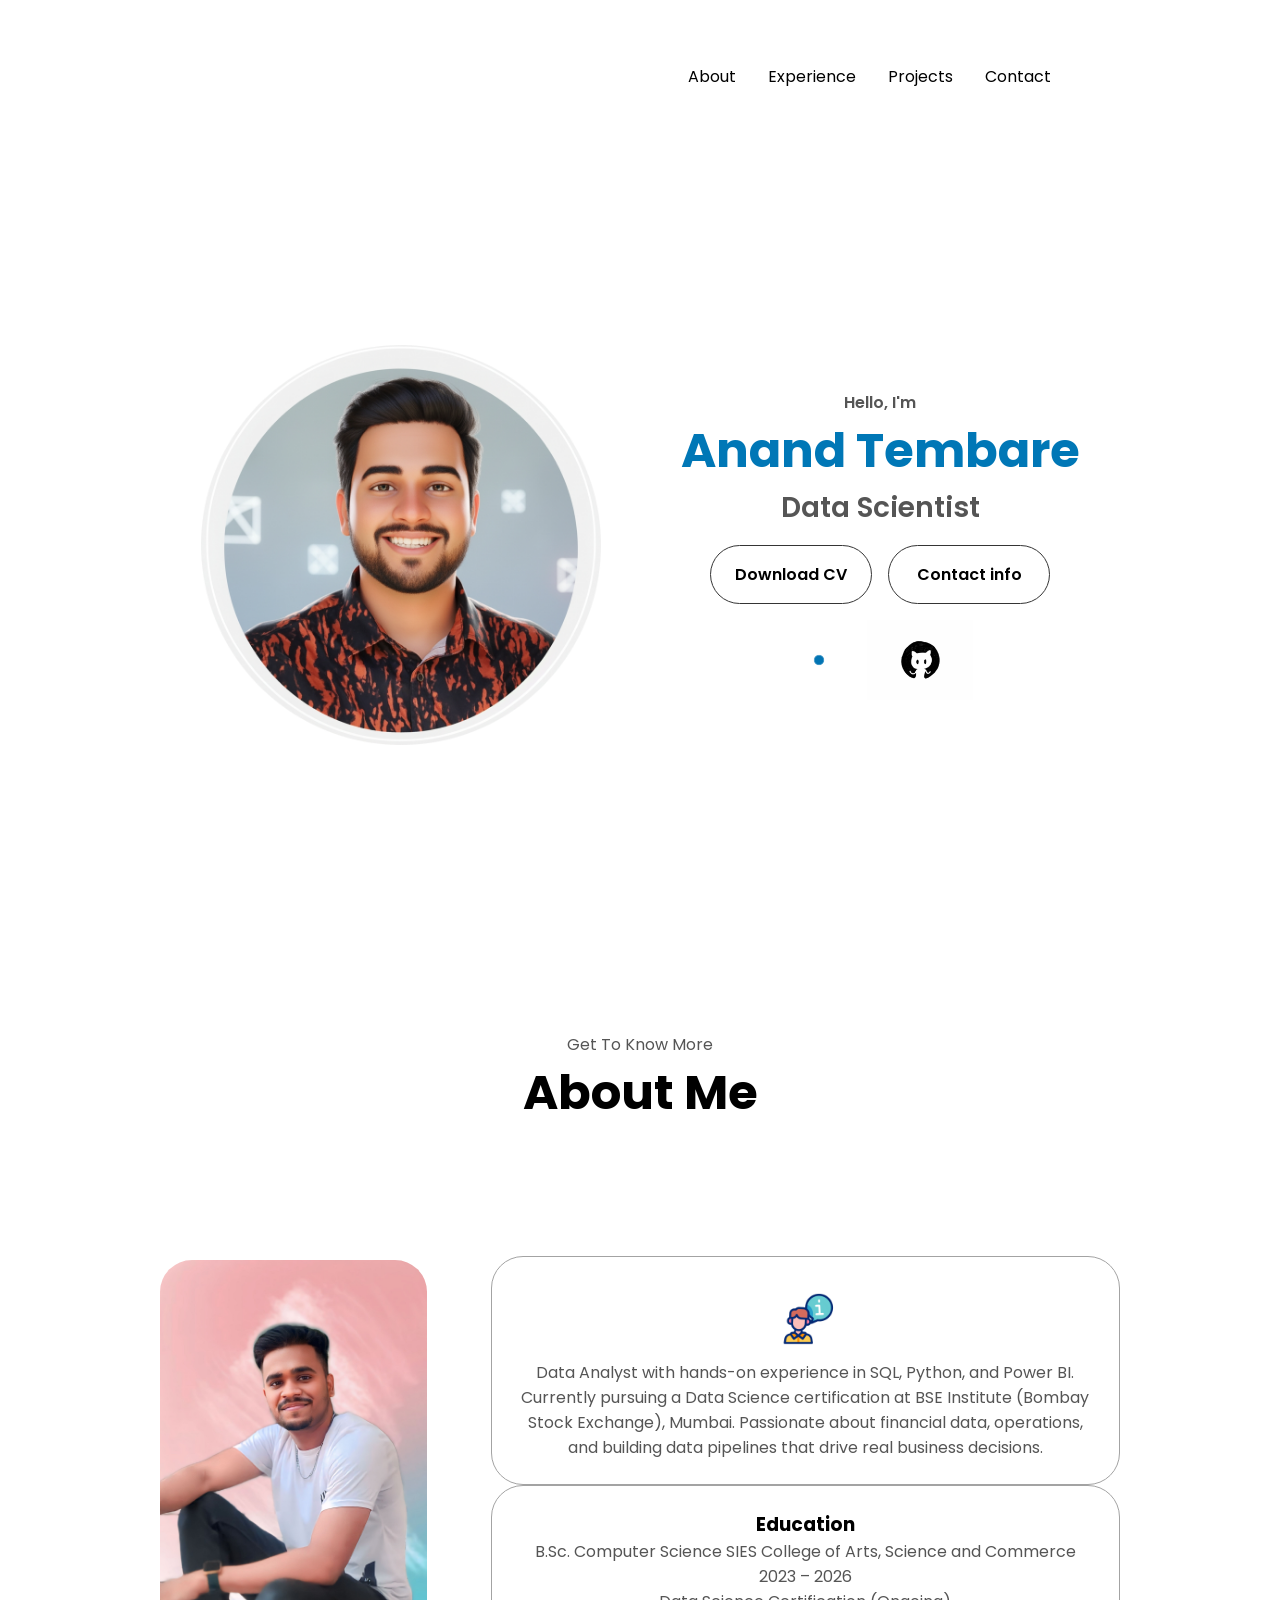
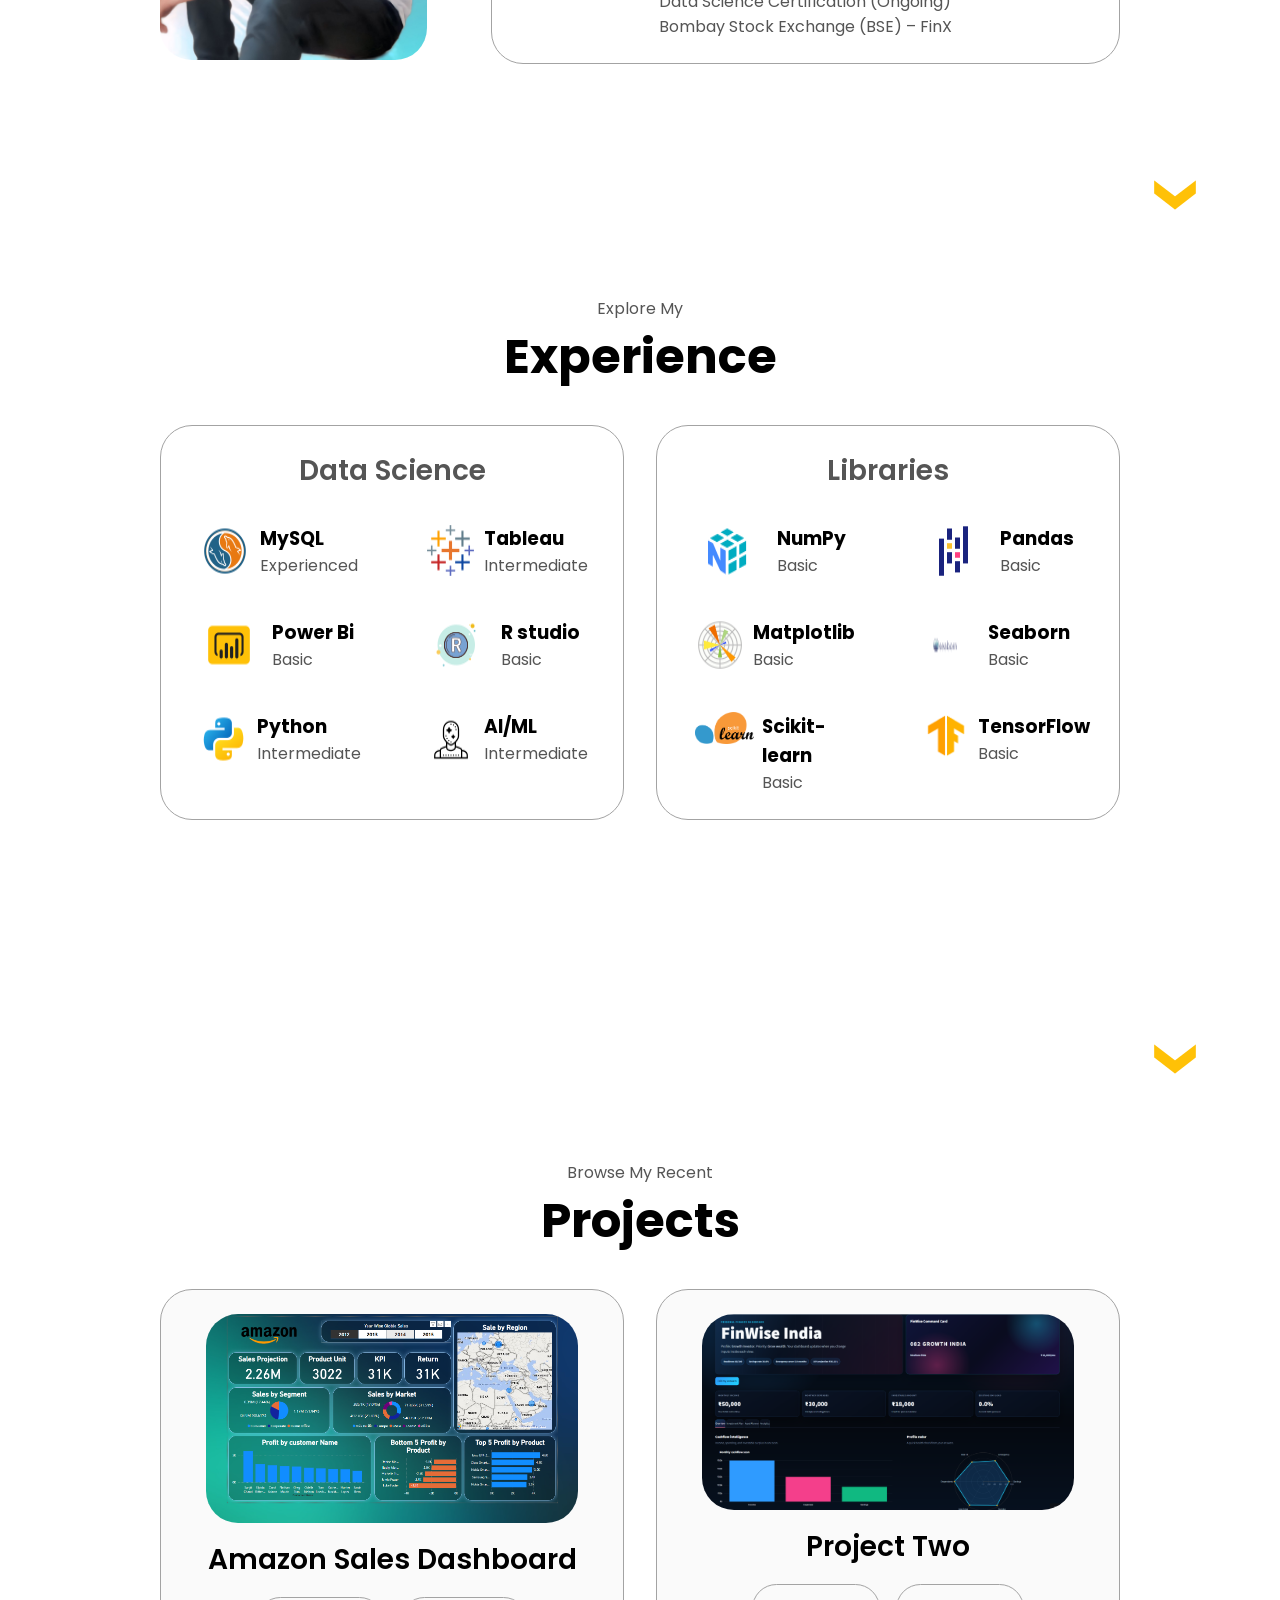
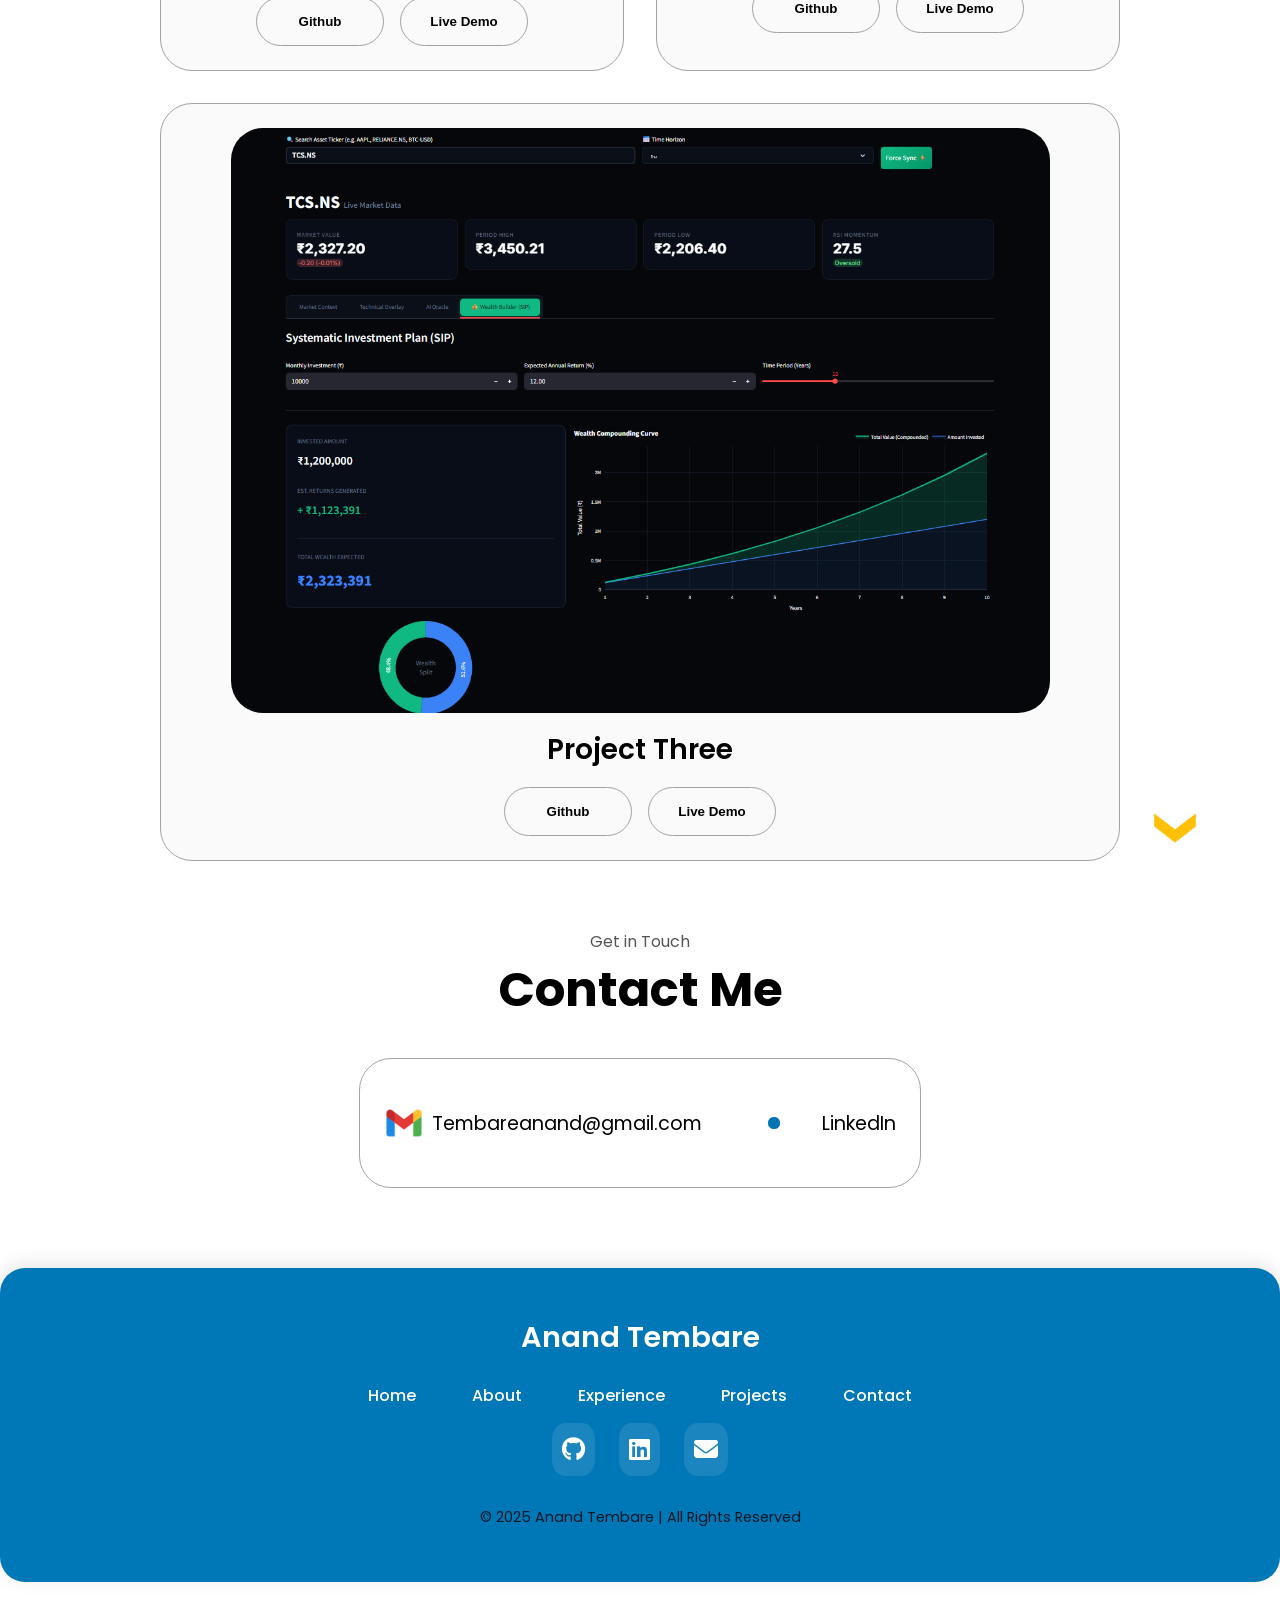
<file: index.html>
<!DOCTYPE html>
<html lang="en"
  <head>
    <link rel="stylesheet" href="https://cdnjs.cloudflare.com/ajax/libs/font-awesome/6.4.0/css/all.min.css">

  <meta charset="UTF-8"/>
  <meta http-equiv="x-UA-Compatible" content="IE=edge" />
  <meta name="viewport" content="width=device-width, initial-scale=1.0" />
  <title>My Portfolio</title>
  <link rel="stylesheet" href="style.css" />
  <link rel="stylesheet" href="mediaqueries.css" />
  </head>
  <body>
    <nav id="deskstop-nav">
      <div class="logo"></div>
      <div>
        <ul class="nav-links">
          <li><a href="#about">About</a></li>
          <li><a href="#experience">Experience</a></li>
          <li><a href="#projects">Projects</a></li>
          <li><a href="#contact">Contact</a></li>
        </ul>
      </div>
    </nav>
      <nav id="hamburger-nav">
        <div class="logo">Anand Tembare</div>
        <div class="hamburger-menu">
        <div class="hamburger-icon" onclick="toggleMenu()">
          <span></span>
          <span></span>
          <span></span>
        </div>
        <div class="menu-links">
          <li><a href="#about" onclick="toggleMenu()">About</a></li>
          <li><a href="#experience" onclick="toggleMenu()">Experience</a></li>
          <li><a href="#projects" onclick="toggleMenu()">Projects</a></li>
          <li><a href="#contact" onclick="toggleMenu()">Contact</a></li>
        </div>
      </div>
    </nav>
    <section id="profile">
        <div class="section__pic-container">
         <img src="./Photos/profile-img.png">
        </div>
       <div class="section__text">
        <p class="section__text__p1">Hello, I'm</p>
        <h1 class="title1">Anand Tembare</h1>
        <p class="section__text__p2">Data Scientist</p>
        <div class="btn-container">
         <a href="./Photos/AnandTembareResumese.pdf" download="AnandTembareResumese.pdf" class="btn btn-color-2">
  Download CV
</a>
          <buttom class="btn btn-color-2"onclick="location.href='./#contact'"
          #Contact'">
          Contact info
        </buttom>
        </div>
        <div id="socials-container">
          <img src="./Photos/linkdin.gif" alt="My linkedin profile"
          class="icon1" onclick="location.href='https://www.linkedin.com/in/anand-tembare-44b060309/'"
          />
          <img src="./Photos/github.gif" alt="My Github profile"
          class="icon2" onclick="location.href='https://github.com/AnandTembare'"
          />
        </div>
       </div>
    </section>
    <section id="about">
      <p class="section__text__p1">Get To Know More</p>
      <h1 class="title">About Me</h1>
      <div class="section-container">
        <div class="section__pic-container">
          <img src="./Photos/About-img.jpg" alt="peofile picture"
          class="about-pic"/>
        </div>
        <div class="about-details-container">
          <div class="about-container">
            <div class="details-container">
              <img src="./Photos/information.gif" alt="Education icon"
              class="icon1"/>
              <h3></h3>
              <p> Data Analyst with hands-on experience in SQL, Python, and Power BI. Currently pursuing a Data Science certification at BSE Institute (Bombay Stock Exchange), Mumbai. Passionate about financial data, operations, and building data pipelines that drive real business decisions.</p>
            </div>
            <div class="details-container">
              <!--<img src="" alt="Education icon"
              class="icon"/>-->
              <h3>Education</h3>
              <p>B.Sc. Computer Science

SIES College of Arts, Science and Commerce
2023 – 2026 <br>Data Science Certification (Ongoing)<br>  
Bombay Stock Exchange (BSE) – FinX  </p>
            </div>
          </div>
          <div class="text-container">
            <p></p>
               
          </div>
        </div>
      </div>
      <img
        src="./Photos/icons8-arrow-down-50.png"
        alt="Arrow icon"
        class="icon arrow"
        onclick="location.href='./#experience'"
      />
    </section>
    <section id="experience">
      <p class="section__text__p1">Explore My</p>
      <h1 class="title">Experience</h1>
      <div class="experience-details-container">
        <div class="about-containers">
          <div class="details-container">
            <h2 class="experience-sub-title"> Data Science</h2>
            <div class="article-container">
              <article>
                <img
                  src="./Photos/icons8-my-sql-50.png"
                  alt="Experience icon"
                  class="icon"
                />
                <div>
                  <h3>MySQL</h3>
                  <p>Experienced</p>
                </div>
              </article>
              <article>
                <img
                  src="./Photos/icons8-tableau-software-50.png"
                  alt="Experience icon"
                  class="icon"
                />
                <div>
                  <h3>Tableau</h3>
                  <p>Intermediate</p>
                </div>
              </article>
              <article>
                <img
                  src="./Photos/icons8-power-bi-50.png"
                  alt="Experience icon"
                  class="icon"
                />
                <div>
                  <h3>Power Bi</h3>
                  <p>Basic</p>
                </div>
              </article>
              <article>
                <img
                  src="./Photos/icons8-r-50.png"
                  alt="Experience icon"
                  class="icon"
                />
                <div>
                  <h3>R studio</h3>
                  <p>Basic</p>
                </div>
              </article>
              <article>
                <img
                  src="./Photos/icons8-python-50.png"
                  alt="Experience icon"
                  class="icon"
                />
                <div>
                  <h3>Python</h3>
                  <p> Intermediate</p>
                </div>
              </article>
              <article>
                <img
                  src="./Photos/icons8-robot-50.png"
                  alt="Experience icon"
                  class="icon"
                />
                <div>
                  <h3>AI/ML</h3>
                  <p>Intermediate</p>
                </div>
              </article>
            </div>
          </div>
          <div class="details-container">
            <h2 class="experience-sub-title">Libraries</h2>
            <div class="article-container">
              <article>
                <img
                  src="./Photos/numpy"
                  alt="Experience icon"
                  class="icon"
                />
                <div>
                  <h3>NumPy</h3>
                  <p>Basic</p>
                </div>
              </article>
              <article>
                <img
                  src="./Photos/pandas.png"
                  alt="Experience icon"
                  class="icon"
                />
                <div>
                  <h3>Pandas</h3>
                  <p>Basic</p>
                </div>
              </article>
              <article>
                <img
                  src="./Photos/icons8-matplotlib-50.png"
                  alt="Experience icon"
                  class="icon"
                />
                <div>
                  <h3>Matplotlib</h3>
                  <p>Basic</p>
                </div>
              </article>
              <article>
                <img
                  src="./Photos/sea.png"
                  alt="Experience icon"
                  class="icon"
                />
                <div>
                  <h3>Seaborn</h3>
                  <p>Basic</p>
                </div>
              </article>
              <article>
                <img
                  src="./Photos/image.png"
                  alt="Experience icon"
                  class="iconS"
                />
                <div>
                  <h3>Scikit-learn</h3>
                  <p>Basic</p>
                </div>
              </article>
              <article>
                <img
                  src="./Photos/icons8-tensorflow-50.png"
                  alt="Experience icon"
                  class="iconT"
                />
                <div>
                  <h3>TensorFlow</h3>
                  <p>Basic</p>
                </div>
              </article>
            </div>
          </div>
        </div>
      </div>
      <img
        src="./Photos/icons8-arrow-down-50.png"
        alt="Arrow icon"
        class="icon arrow"
        onclick="location.href='./#projects'"
      />
    </section>
    <section id="projects">
      <p class="section__text__p1">Browse My Recent</p>
      <h1 class="title">Projects</h1>
      <div class="experience-details-container">
        <div class="about-containers">
          <div class="details-container color-container">
            <div class="article-container">
              <img
                src="./Photos/Amazon Sales Dashboard.png"
                alt="Project 1"
                class="project-img"
              />
            </div>
            <h2 class="experience-sub-title project-title">Amazon Sales Dashboard</h2>
            <div class="btn-container">
              <button
                class="btn btn-color-2 project-btn"
                onclick="location.href='https://github.com/AnandTembare/powerbi-dashboards/tree/main/Amazon-Dashboard'"
              >
                Github
              </button>
              <button
                class="btn btn-color-2 project-btn"
                onclick="location.href='https://github.com/'"
              >
                Live Demo
              </button>
            </div>
          </div>
          <div class="details-container color-container">
            <div class="article-container">
              <img
                src="./Photos/Screenshot 2026-05-20 180256.png"
                alt="Project 2"
                class="project-img"
              />
            </div>
            <h2 class="experience-sub-title project-title">Project Two</h2>
            <div class="btn-container">
              <button
                class="btn btn-color-2 project-btn"
                onclick="location.href='https://github.com/AnandTembare/'"
              >
                Github
              </button>
              <button
                class="btn btn-color-2 project-btn"
                onclick="location.href='https://anand-finance-ai.streamlit.app/'"
              >
                Live Demo
              </button>
            </div>
          </div>
          <div class="details-container color-container">
            <div class="article-container">
              <img
                src="./Photos/Screenshot 2026-05-21 170110.png"
                alt="Project 3"
                class="project-img"
              />
            </div>
            <h2 class="experience-sub-title project-title">Project Three</h2>
            <div class="btn-container">
              <button
                class="btn btn-color-2 project-btn"
                onclick="location.href='https://stock-ai-anand.streamlit.app/'"
              >
                Github
              </button>
              <button
                class="btn btn-color-2 project-btn"
                onclick="location.href='https://stock-ai-anand.streamlit.app/'"
              >
                Live Demo
              </button>
            </div>
          </div>
        </div>
      </div>
      <img
        src="./Photos/icons8-arrow-down-50.png"
        alt="Arrow icon"
        class="icon arrow"
        onclick="location.href='./#contact'"
      />
    </section>
    <section id="contact">
      <p class="section__text__p1">Get in Touch</p>
      <h1 class="title">Contact Me</h1>
      <div class="contact-info-upper-container">
        <div class="contact-info-container">
          <img
            src="./Photos/icons8-gmail-50.png"
            alt="Email icon"
            class="icon contact-icon email-icon"
          />
          <p><a href="mailto:tembareanand@gmail.com">Tembareanand@gmail.com</a></p>
        </div>
        <div class="contact-info-container">
          <img
            src="./Photos/linkdin.gif"
            alt="LinkedIn icon"
            class="iconL"
          />
          <p><a href="https://www.linkedin.com/in/anand-tembare-44b060309/">LinkedIn</a></p>
        </div>
      </div>
    </section>
    <script src="script.js"></script>
  </body>
</html>
          </div>
        </div>
      </div>
    </section>
    <script src="script.js"></script>
    <footer>
  <div class="footer-container">
    <h3 class="footer-logo">Anand Tembare</h3>
    
    <ul class="footer-links">
      <li><a href="#profile">Home</a></li>
      <li><a href="#about">About</a></li>
      <li><a href="#experience">Experience</a></li>
      <li><a href="#projects">Projects</a></li>
      <li><a href="#contact">Contact</a></li>
    </ul>

    <div class="footer-socials">
      <a href="https://github.com/AnandTembare" target="_blank"><i class="fab fa-github"></i></a>
      <a href="https://www.linkedin.com/in/anand-tembare-44b060309/" target="_blank"><i class="fab fa-linkedin"></i></a>
      <a href="mailto:tembareanand@gmail.com"><i class="fas fa-envelope"></i></a>
    </div>
    
    <p class="footer-copy">© 2025 Anand Tembare | All Rights Reserved</p>
  </div>
</footer>


  </body>
 </html>
</file>
<file: style.css>
/* GENERAL */

@import url('https://fonts.googleapis.com/css2?family=Poppins:wght@300;400;500;600&display=swap');

* {
  margin: 0;
  padding: 0;
}

body {
    font-family: "Poppins", sans-serif;
}

html{
    scroll-behavior: smooth;
}

p {
    color: rgb(85, 85, 85);
}

/* TRANSITION */

a,
.btn{
    transition: all 300ms ease;
}

/* DESKTOP NAV */

nav,
.nav-links{
    display: flex;
}

nav{
    justify-content: space-around;
    align-items: center;
    height: 17vh;
}

.nav-links {
    gap: 2rem;
    list-style: none;
    font: size 1.5em;
}

a{
    color: black;
    text-decoration: none;
    text-decoration-color: white;
}

a:hover{
    color: #0077b6;
    text-decoration: underline;
    text-underline-offset: 1rem;
    text-decoration-color: rgb(181,181,181);

}

.logo{
    font-size: 2rem;
    
}

.logo:hover{
    cursor: default;
}
/* HAMBURGER MENU */

#hamburger-nav{
    display: none;
}

.hamburger-menu{
    position: relative;
    display: inline-block;
}

.hamburger-icon{
    display: flex;
    flex-direction: column;
    justify-content: space-between;
    height: 24px;
    width: 30px;
    cursor: pointer;
}

.hamburger-icon span{
    width: 100%;
    height: 2px;
    background-color: black;
    transition: all 0.3 ease-in-out;
}

.menu-links {
    position: absolute;
    top:100%;
    right: 0;
    background-color: white;
    width:fit-content;
    max-height: 0;
    overflow: hidden;
    transition: all 0.3 ease-in-out;;
}

.menu-links a {
    display: block;
    padding: 10px;
    text-align: center;
    font-size: 1.5rem;
    color: black;
    text-decoration: none;
    transition: all 0.3 ease-in-out;
}

.menu-links li {
    list-style:none;
}

.menu-links.open {
    max-height: 300px;
}

.hamburger-icon.open span:first-child{
    transform: rotate(45deg)mtranslate(10px,5px);
}

.hamburger-icon.open span:nth-child(2){
   opacity: 0;
}

.hamburger-icon.open span:first-child{
    transform: rotate(-45deg)mtranslate(10px,-5px);
}

.hamburger-icon span:first-child{
    transform: none;
}

.hamburger-icon span:first-child{
    opacity: 1;
}

.hamburger-icon span:first-child{
    transform: none;
}

/* SWCTIONS */

section{
    padding-top: 4vh;
    height: 96vh;
    margin: 0 10rem;
    box-sizing: border-box;
    min-height: fit-content;
}

.section-container{
    display: flex;
}

/* PROFILE SECTION */

#profile{
    display: flex;
    justify-content: center;
    gap: 5rem;
    height: 80vh;
}

.section__pic-container{
    display: flex;
    height: 400px;
    width: 400px;
    margin: auto 0;
}

.section__text{
    align-self: center;
    text-align: center;
}

.section__text p{
    font-weight: 600;
}

.section__text__p1{
    text-align: center;
}

.section__text__p2{
    font-size: 1.75rem;
    margin-bottom: 1rem;
}

.title{
    font-size: 3rem;
    text-align: center;
}

.title1{
    font-size: 3rem;
    text-align: center;
    color: #0077b6;
}


#socials-container{
    display: flex;
    justify-content: center;
    margin-top: 1rem;
    gap: 1rem;
}

/* ICONS */

.icon1 {
    cursor: pointer;
    height: 4rem;
    padding-top: 8px;
}
.icon2 {
    cursor: pointer;
    height: 5rem;
}

.iconS{
  height: 2rem;

}

.iconT{
  height: 3rem;
}

.iconL{
  height: 5rem;
}

.icon88{
  height: 3rem;
}
/* BUTTONS */

.btn-container {
    display:flex;
    justify-content:center;
    gap: 1rem;
}

.btn {
    font-weight: 600;
    transition: all 300ms ease;
    padding: 1rem;
    width: 8rem;
    border-radius: 2rem;
}

.btn-color-1,
.btn-color-2 {
    border: rgb(53, 53, 53) 0.1rem solid;
}

.btn-color-1:hover,
.btn-color-2:hover {
   cursor: pointer;
}

.btn-color-1,
.btn-color-2:hover {
   background-color: #4b4b4b;
   color:white;
}

.btn-color-1:hover{
   background-color: rgb(0, 0, 0);
}

.btn-color-2 {
   background:none;
}

.btn-color-2:hover {
    border: rgb(225, 225, 225) 0.1rem solid;
}

.bnt-container {
    gap: 1rem;
}

/* ABOUT SECTION */

#about {
  position: relative;
}

.about-containers {
  gap: 2rem;
  margin-bottom: 2rem;
  margin-top: 2rem;
}

.about-details-container {
  justify-content: center;
  flex-direction: column;
}

.about-containers,
.about-details-container {
  display: flex;
}

.about-pic {
  border-radius: 2rem;
}

.arrow {
  position: absolute;
  right: -5rem;
  bottom: 2.5rem;
}

.details-container {
  padding: 1.5rem;
  flex: 1;
  background: white;
  border-radius: 2rem;
  border: rgb(53, 53, 53) 0.1rem solid;
  border-color: rgb(163, 163, 163);
  text-align: center;
}

.section-container {
  gap: 4rem;
  height: 80%;
}

.section__pic-container {
  height: 400px;
  width: 400px;
  margin: auto 0;
}

/* EXPERIENCE SECTION */

#experience {
  position: relative;
}

.experience-sub-title {
  color: rgb(85, 85, 85);
  font-weight: 600;
  font-size: 1.75rem;
  margin-bottom: 2rem;
}

.experience-details-container {
  display: flex;
  justify-content: center;
  flex-direction: column;
}

.article-container {
  display: flex;
  text-align: initial;
  flex-wrap: wrap;
  flex-direction: row;
  gap: 2.5rem;
  justify-content: space-around;
}

article {
  display: flex;
  width: 10rem;
  justify-content: space-around;
  gap: 0.5rem;
}

article .icon {
  cursor: default;
}

/* PROJECTS SECTION */

#projects {
  position: relative;
}

.color-container {
  border-color: rgb(163, 163, 163);
  background: rgb(250, 250, 250);
}

.project-img {
  border-radius: 2rem;
  width: 90%;
  height: 90%;
}

.project-title {
  margin: 1rem;
  color: black;
}

.project-btn {
  color: black;
  border-color: rgb(163, 163, 163);
}

/* CONTACT */

#contact {
  display: flex;
  justify-content: center;
  flex-direction: column;
  height: 70vh;
}

.contact-info-upper-container {
  display: flex;
  justify-content: center;
  border-radius: 2rem;
  border: rgb(53, 53, 53) 0.1rem solid;
  border-color: rgb(163, 163, 163);
  background: (250, 250, 250);
  margin: 2rem auto;
  padding: 0.5rem;
}

.contact-info-container {
  display: flex;
  align-items: center;
  justify-content: center;
  gap: 0.5rem;
  margin: 1rem;
}

.contact-info-container p {
  font-size: larger;
}

.contact-icon {
  cursor: default;
}

.email-icon {
  height: 2.5rem;
}

/* FOOTER SECTION */

footer {
  height: 26vh;
  margin: 0 1rem;
}

footer p {
  text-align: center;
}

footer {
  background: #0077b6;
  color: #fff;
  padding: 3rem 10% 2rem;
  border-radius: 25px; /* round all edges */
  box-shadow: 0 -4px 20px rgba(0, 0, 0, 0.1); /* soft shadow above */
  margin: 3rem auto 1rem auto;
  max-width: 1200px; /* keep footer like a card */
}


.footer-container {
  display: flex;
  flex-direction: column;
  align-items: center;
  gap: 1.5rem;
}

.footer-logo {
  font-size: 1.8rem;
  font-weight: 600;
}

.footer-links {
  list-style: none;
  display: flex;
  gap: 2rem;
  flex-wrap: wrap;
}

.footer-links a {
  color: #fff;
  transition: 0.3s;
  font-weight: 500;
  padding: 6px 12px;
  border-radius: 20px;
}

.footer-links a:hover {
  background: #fff;
  color: #0077b6;
}

.footer-socials a {
  color: #fff;
  font-size: 1.5rem;
  margin: 10px;
  transition: 0.3s;
  background: rgba(255, 255, 255, 0.1);
  padding: 10px;
  border-radius: 30%;
}

.footer-socials a:hover {
  background: #fff;
  color: #0077b6;
}

.footer-copy {
  font-size: 0.9rem;
  margin-top: 1rem;
  opacity: 0.8;
  color: black;
}
</file>
<file: mediaqueries.css>
@media screen and (max-width: 1400px) {
  #profile {
    height: 83vh;
    margin-bottom: 6rem;
  }
  .about-containers {
    flex-wrap: wrap;
  }
  #contact,
  #projects {
    height: fit-content;
  }
}

@media screen and (max-width: 1200px) {
  #desktop-nav {
    display: none;
  }
  #hamburger-nav {
    display: flex;
  }
  #experience,
  .experience-details-container {
    margin-top: 2rem;
  }
  #profile,
  .section-container {
    display: block;
  }
  .arrow {
    display: none;
  }
  section,
  .section-container {
    height: fit-content;
  }
  section {
    margin: 0 5%;
  }
  .section__pic-container {
    width: 275px;
    height: 275px;
    margin: 0 auto 2rem;
  }
  .about-containers {
    margin-top: 0;
  }
}

@media screen and (max-width: 600px) {
  #contact,
  footer {
    height: 40vh;
  }
  #profile {
    height: 83vh;
    margin-bottom: 0;
  }
  article {
    font-size: 1rem;
  }
  footer nav {
    height: fit-content;
    margin-bottom: 2rem;
  }
  .about-containers,
  .contact-info-upper-container,
  .btn-container {
    flex-wrap: wrap;
  }
  .contact-info-container {
    margin: 0;
  }
  .contact-info-container p,
  .nav-links li a {
    font-size: 1rem;
  }
  .experience-sub-title {
    font-size: 1.25rem;
  }
  .logo {
    font-size: 1.5rem;
  }
  .nav-links {
    flex-direction: column;
    gap: 0.5rem;
    text-align: center;
  }
  .section__pic-container {
    width: auto;
    height: 46vw;
    justify-content: center;
  }
  .section__text__p2 {
    font-size: 1.25rem;
  }
  .title {
    font-size: 2rem;
  }
  .text-container {
    text-align: justify;
  }
}
</file>
